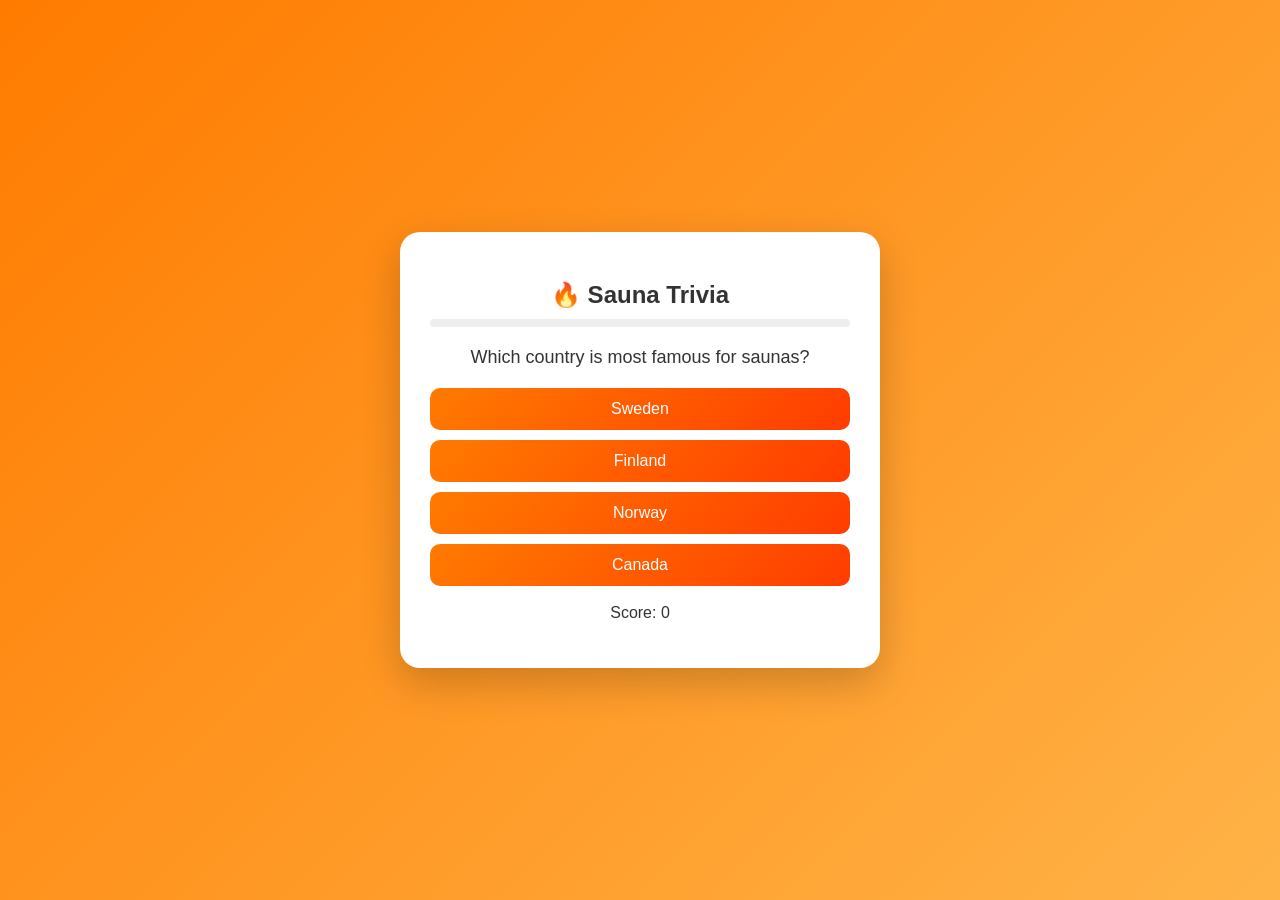
<file: webapp.html>
<!DOCTYPE html>
<html lang="en">
<head>
    <meta charset="UTF-8">
    <meta name="viewport" content="width=device-width, initial-scale=1.0">
    <title>Document</title>
</head>
<body>
    
</body>
</html>
<!DOCTYPE html>
<html lang="en">
<head>
<meta charset="UTF-8">
<meta name="viewport" content="width=device-width, initial-scale=1.0">
<title>🔥 Sauna Trivia Game</title>

<style>
    body {
        font-family: 'Segoe UI', sans-serif;
        background: linear-gradient(135deg, #ff7b00, #ffb347);
        margin: 0;
        height: 100vh;
        display: flex;
        align-items: center;
        justify-content: center;
        color: #333;
    }

    .game-container {
        background: white;
        padding: 30px;
        border-radius: 20px;
        width: 420px;
        box-shadow: 0 15px 40px rgba(0,0,0,0.2);
        text-align: center;
        animation: fadeIn 0.6s ease;
    }

    h2 {
        margin-bottom: 10px;
    }

    #question {
        font-size: 18px;
        margin: 20px 0;
    }

    button {
        display: block;
        width: 100%;
        margin: 10px 0;
        padding: 12px;
        border: none;
        border-radius: 10px;
        cursor: pointer;
        font-size: 16px;
        background: linear-gradient(135deg, #ff7b00, #ff3c00);
        color: white;
        transition: 0.2s;
    }

    button:hover {
        transform: scale(1.05);
        box-shadow: 0 5px 15px rgba(0,0,0,0.2);
    }

    #result {
        margin-top: 15px;
        font-weight: bold;
        font-size: 18px;
    }

    .score {
        margin-top: 10px;
    }

    .progress-bar {
        height: 8px;
        background: #eee;
        border-radius: 10px;
        overflow: hidden;
        margin-bottom: 15px;
    }

    .progress {
        height: 100%;
        background: linear-gradient(90deg, #ff3c00, #ffb347);
        width: 0%;
        transition: width 0.4s ease;
    }

    @keyframes fadeIn {
        from {opacity: 0; transform: translateY(20px);}
        to {opacity: 1; transform: translateY(0);}
    }
</style>
</head>

<body>

<div class="game-container">
    <h2>🔥 Sauna Trivia</h2>

    <div class="progress-bar">
        <div class="progress" id="progress"></div>
    </div>

    <p id="question"></p>
    <div id="answers"></div>
    <p id="result"></p>
    <p class="score">Score: <span id="score">0</span></p>
</div>

<script>
const questions = [
    { question: "Which country is most famous for saunas?", answers: ["Sweden","Finland","Norway","Canada"], correct: 1 },
    { question: "Typical sauna temperature?", answers: ["50–70°F","70–90°F","150–195°F","250°F+"], correct: 2 },
    { question: "What creates steam in a sauna?", answers: ["Oil","Water","Salt","Sand"], correct: 1 },
    { question: "Finnish word for sauna whisk?", answers: ["Vihta","Banya","Onsen","Steamleaf"], correct: 0 },
    { question: "How long is a typical session?", answers: ["2–5 min","10–20 min","1 hour","2 hours"], correct: 1 },
    { question: "Saunas are known to improve what?", answers: ["Vision","Circulation","Height","Hearing"], correct: 1 },
    { question: "What type uses infrared light?", answers: ["Steam sauna","Infrared sauna","Dry sauna","Ice sauna"], correct: 1 },
    { question: "Traditional sauna material?", answers: ["Plastic","Metal","Wood","Glass"], correct: 2 },
    { question: "Cold plunge after sauna helps?", answers: ["Digestion","Recovery","Hair growth","Sleepwalking"], correct: 1 },
    { question: "Banya is from which country?", answers: ["Japan","Russia","Brazil","USA"], correct: 1 },
    { question: "Saunas mainly heat the body through?", answers: ["Radiation","Conduction","Convection","Microwaves"], correct: 2 },
    { question: "Most common sauna benefit?", answers: ["Muscle relaxation","Weight gain","Slower heart rate","Lower oxygen"], correct: 0 }
];

let currentQuestion = 0;
let score = 0;

function loadQuestion() {
    const q = questions[currentQuestion];
    document.getElementById("question").textContent = q.question;

    const answersDiv = document.getElementById("answers");
    answersDiv.innerHTML = "";

    q.answers.forEach((answer, index) => {
        const btn = document.createElement("button");
        btn.textContent = answer;
        btn.onclick = () => checkAnswer(index);
        answersDiv.appendChild(btn);
    });

    updateProgress();
}

function checkAnswer(selected) {
    const correct = questions[currentQuestion].correct;
    const result = document.getElementById("result");

    if (selected === correct) {
        result.textContent = "✅ Correct!";
        score++;
        document.getElementById("score").textContent = score;
    } else {
        result.textContent = "❌ Wrong!";
    }

    currentQuestion++;

    if (currentQuestion < questions.length) {
        setTimeout(() => {
            result.textContent = "";
            loadQuestion();
        }, 800);
    } else {
        setTimeout(showFinalScreen, 800);
    }
}

function updateProgress() {
    const progress = document.getElementById("progress");
    const percent = (currentQuestion / questions.length) * 100;
    progress.style.width = percent + "%";
}

function showFinalScreen() {
    document.querySelector(".game-container").innerHTML = `
        <h2>🔥 Game Over</h2>
        <p>Your score: ${score}/${questions.length}</p>
        <p>${getMessage()}</p>
        <button onclick="location.reload()">Play Again</button>
    `;
}

function getMessage() {
    if (score === questions.length) return "🔥 Sauna Master!";
    if (score > questions.length * 0.7) return "💪 Pretty impressive!";
    if (score > questions.length * 0.4) return "👍 Not bad!";
    return "😅 Time to hit the sauna again!";
}

loadQuestion();
</script>

</body>
</html>
</file>
